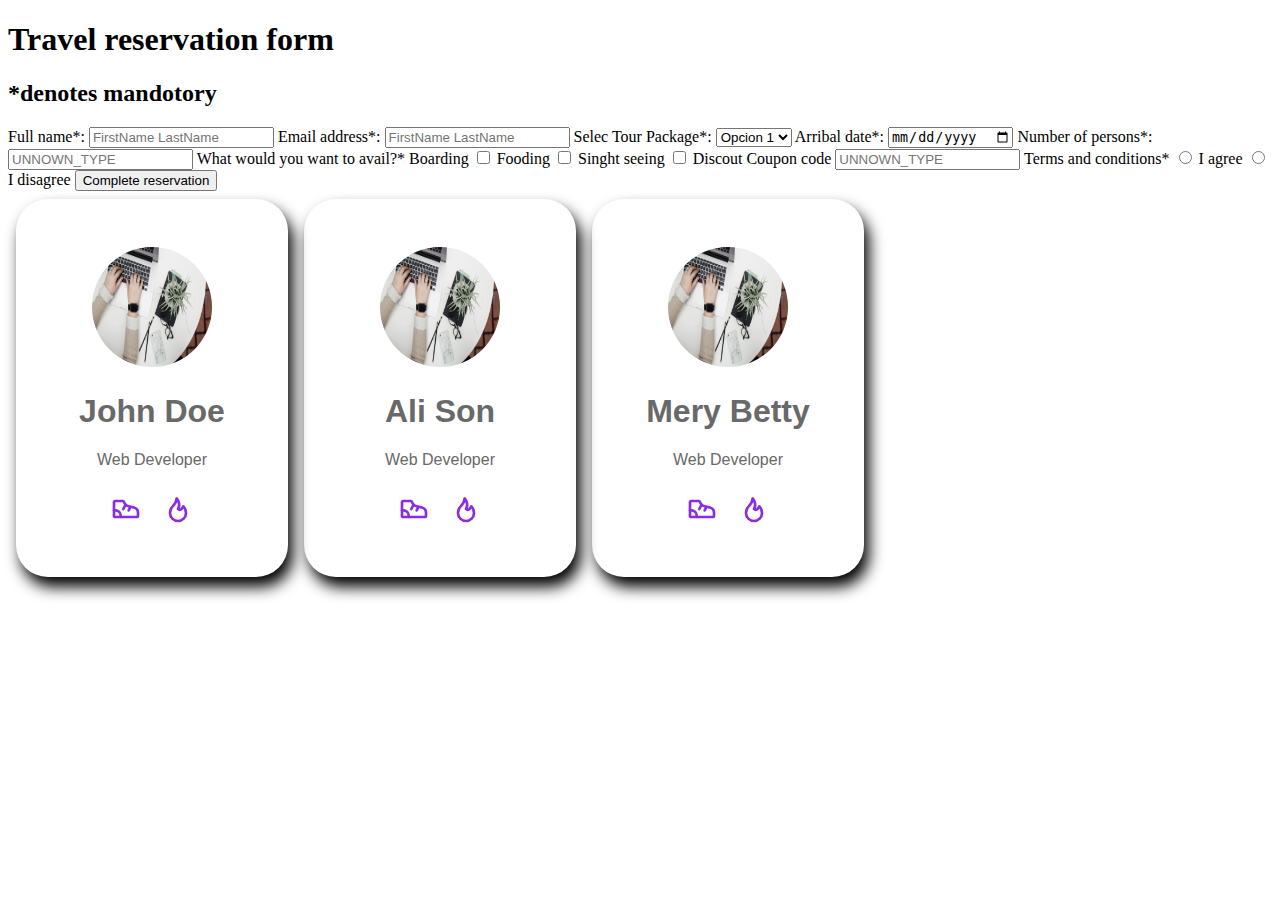
<file: assets/images/index.html>
<!DOCTYPE html>
<html lang="en">
  <head>
    <meta charset="UTF-8" />
    <meta
      name="viewport"
      content="width=device-width, user-scalable=no, initial-scale=1.0, maximum-scale=1.0, minimum-scale=1.0"
    />
    <meta http-equiv="X-UA-Compatible" content="ie=edge" />
    <link rel="stylesheet" href="style.css">
    <title>CSS Lessons</title>
  </head>
  <body>
    <div>
      <h1>Travel reservation form</h1>
      <h2>*denotes mandotory</h2>
      <label class="FullName">Full name*:</label>
      <input class="FullName" type="text" placeholder="FirstName LastName" />
      <label>Email address*:</label>
      <input type="text" placeholder="FirstName LastName" />
      <label>Selec Tour Package*:</label>
      <select name="select" id="">
        <option value="1">Opcion 1</option>
        <option value="2">Opcion 2</option>
        <option value="3">Opcion 3</option>
      </select>
      <label>Arribal date*:</label>
      <input type="date" placeholder="m/d/y" />
      <label>Number of persons*:</label>
      <input type="number" placeholder="UNNOWN_TYPE" />
      <label>What would you want to avail?*</label>
      <label for="">Boarding</label>
      <input type="checkbox" />
      <label for="">Fooding</label>
      <input type="checkbox" />
      <label for="">Singht seeing</label>
      <input type="checkbox" />
      <label for="">Discout Coupon code</label>
      <input type="text" placeholder="UNNOWN_TYPE" />
      <label for="">Terms and conditions*</label>
      <input type="radio" />
      <label for="">I agree</label>
      <input type="radio" />
      <label for="">I disagree</label>
      <button>Complete reservation</button>
    </div>
    <div class="cards">
      <div class="card">
        <img src="../images/hands.png" alt="imagen" />
        <h1>John Doe</h1>
        <p>Web Developer</p>
        <div class="icon">
          <img src="../icons/shoe.svg" alt="iconos" />
          <img src="../icons/flame.svg" alt="iconos" />
        </div>
      </div>
      <div class="card">
        <img src="../images/hands.png" alt="imagen" />
        <h1>Ali Son</h1>
        <p>Web Developer</p>
        <div class="icon">
          <img src="../icons/shoe.svg" alt="iconos" />
          <img src="../icons/flame.svg" alt="iconos" />
        </div>
      </div>
      <div class="card">
        <img src="../images/hands.png" alt="imagen" />
        <h1>Mery Betty</h1>
        <p>Web Developer</p>
        <div class="icon">
          <img src="../icons/shoe.svg" alt="iconos" />
          <img src="../icons/flame.svg" alt="iconos" />
        </div>
      </div>
    </div>
  </body>
</html>
</file>
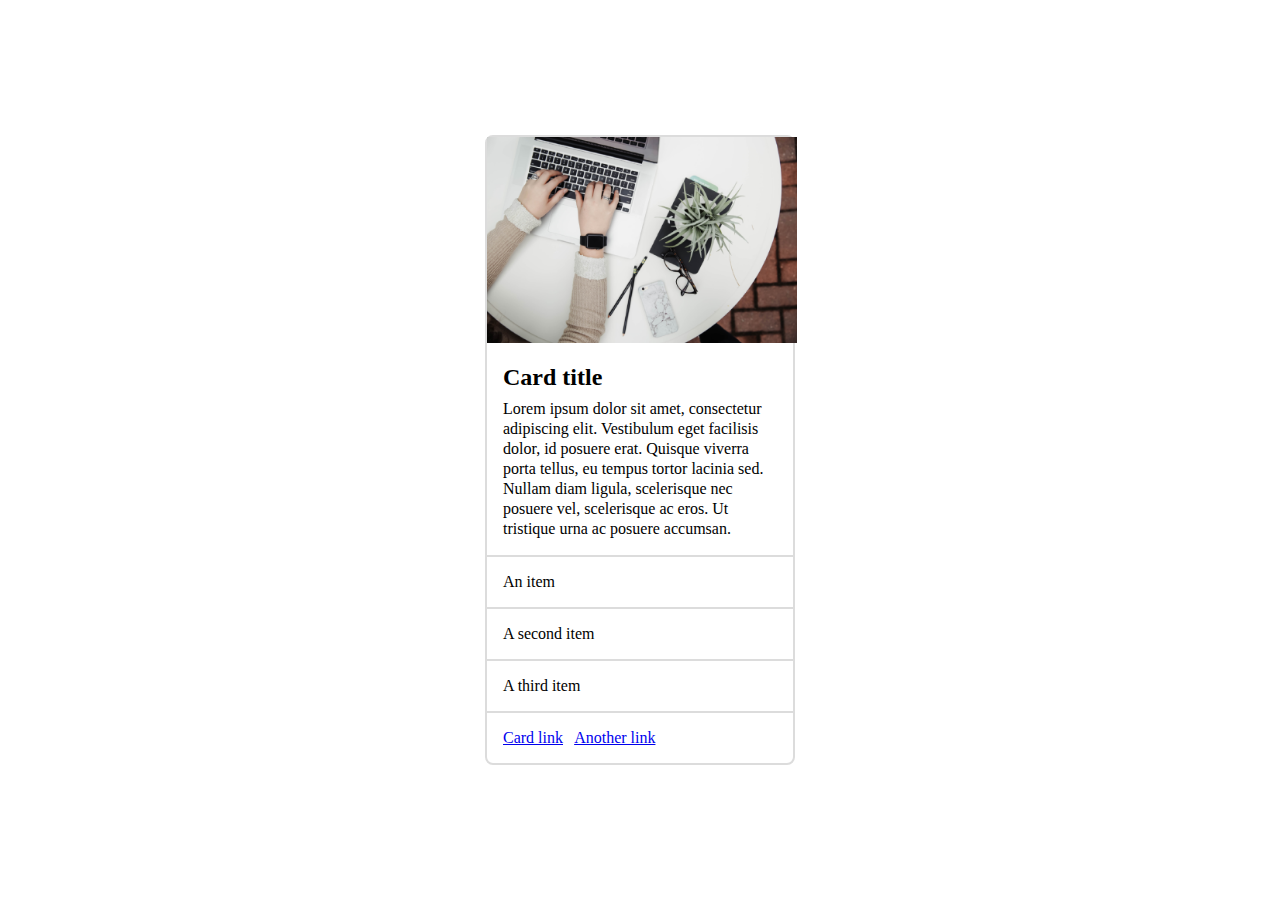
<file: src/my-card-2/index.html>
<!DOCTYPE html>
<html>
  <head>
    <meta http-equiv="X-UA-Compatible" content="IE=edge" />
    <meta charset="utf-8" />
    <meta
      name="viewport"
      content="width=device-width, initial-scale=1.0, maximum-scale=1.0, user-scalable=no"
    />
    <link rel="stylesheet" href="./index.css" />
    <title>My card</title>
  </head>
  <body>
    <div class="card">
      <img class="image" src="../../assets/hands.png" alt="Manos trabajando" />
      <section class="card__info">
        <p class="title">Card title</p>
        <p class="description">
          Lorem ipsum dolor sit amet, consectetur adipiscing elit. Vestibulum
          eget facilisis dolor, id posuere erat. Quisque viverra porta tellus,
          eu tempus tortor lacinia sed. Nullam diam ligula, scelerisque nec
          posuere vel, scelerisque ac eros. Ut tristique urna ac posuere
          accumsan.
        </p>
      </section>
      <section class="card__item">
        <p>An item</p>
      </section>
      <section class="card__item">
        <p>A second item</p>
      </section>
      <section class="card__item"><p>A third item</p></section>
      <footer class="card__footer">
        <a href="#">Card link</a>
        <a href="#">Another link</a>
      </footer>
    </div>
  </body>
</html>
</file>
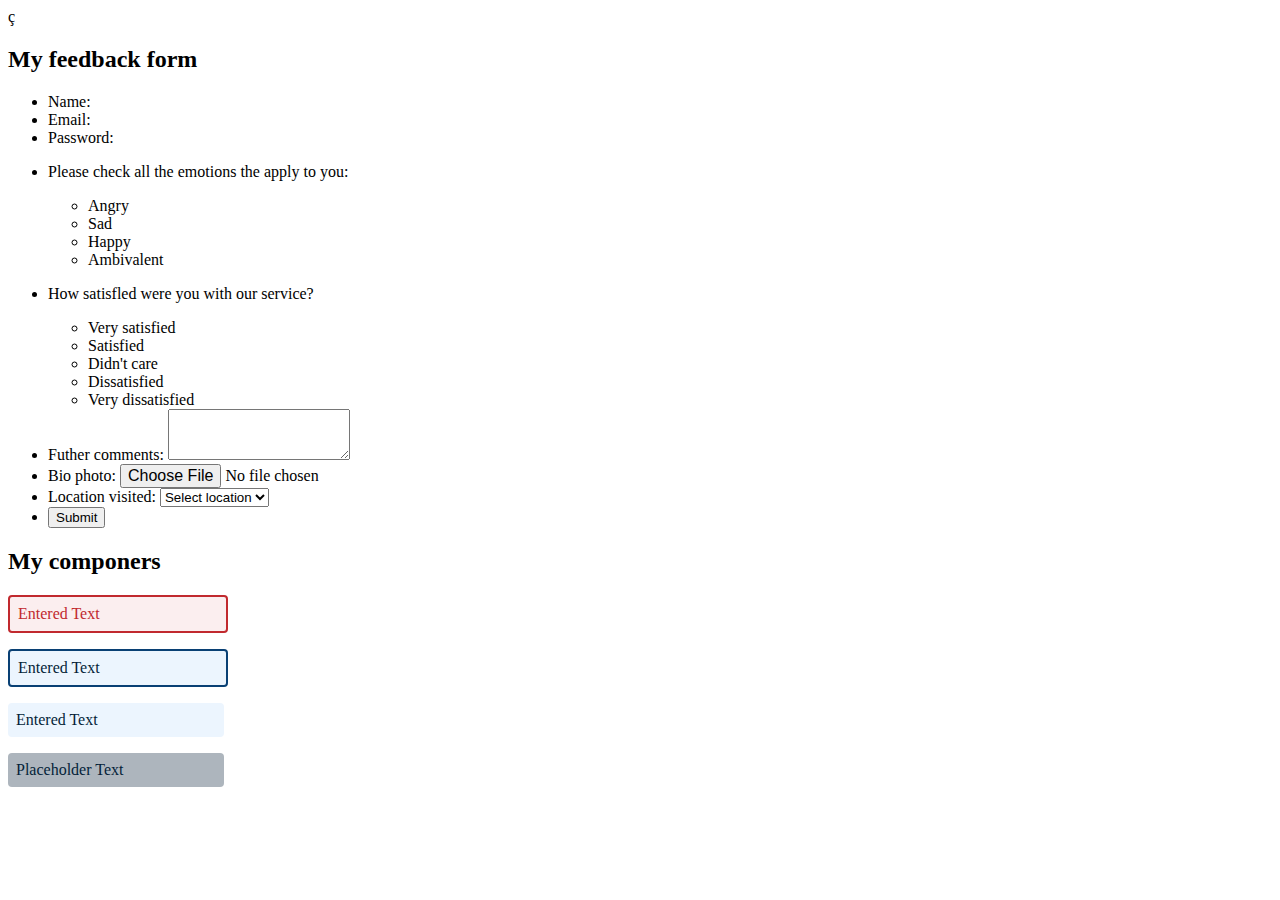
<file: src/survey-form-1/index.html>
<!DOCTYPE html>
<html>
  <head>
    <meta http-equiv="X-UA-Compatible" content="IE=edge" />
    <meta charset="utf-8" />
    <meta
      name="viewport"
      content="width=device-width, initial-scale=1.0, maximum-scale=1.0, user-scalable=no"
    />ç
    <link rel="stylesheet" href="index.css">
    <title>Collaboration project</title>
  </head>
  <body>
    <section>
      <h2>My feedback form</h2>
      <form>
        <ul>
          <li>
            <label for="Name">Name:</label>
            <input type="text" #Name />
          </li>
          <li>
            <label for="Email">Email:</label>
            <input type="email" #Email />
          </li>
          <li>
            <label for="Password">Password:</label>
            <input type="password" #Password />
          </li>
          <li>
            <p>Please check all the emotions the apply to you:</p>
            <ul>
              <li>
                <label for="Angry">Angry</label
                ><input type="checkbox" #Angry checked />
              </li>
              <li>
                <label for="Angry">Sad</label><input type="checkbox" #Sad />
              </li>
              <li>
                <label for="Angry">Happy</label><input type="checkbox" #Happy />
              </li>
              <li>
                <label for="Angry">Ambivalent</label
                ><input type="checkbox" #Ambivalent />
              </li>
            </ul>
          </li>
  
          <li>
            <p>How satisfled were you with our service?</p>
            <ul>
              <li>
                <label for="vsatisfied">Very satisfied</label>
                <input id="vsatisfied" type="radio" name="service" checked />
              </li>
              <li>
                <label for="satisfied">Satisfied</label>
                <input id="satisfied" type="radio" name="service" />
              </li>
              <li>
                <label for="didntcare">Didn't care</label>
                <input id="didntcare" type="radio" name="service" />
              </li>
              <li>
                <label for="dissatisfied">Dissatisfied</label>
                <input id="dissatisfied" type="radio" name="service" />
              </li>
              <li>
                <label for="vdissatisfied">Very dissatisfied</label>
                <input id="vdissatisfied" type="radio" name="service" />
              </li>
            </ul>
          </li>
  
          <li>
            <label for="futhercomment">Futher comments:</label>
            <textarea cols="20" rows="3"></textarea>
          </li>
          <li>
            <label for="photo">Bio photo:</label>
            <input accept="image/png,image/jpeg" type="file" id="photo" />
          </li>
          <li>
            <label for="ciudades">Location visited:</label>
            <select id="ciudades">
              <option disabled selected>Select location</option>
              <option value="Madrid">Madrid</option>
              <option value="Barcelona">Barcelona</option>
              <option value="Málaga">Málaga</option>
              <option value="Galicia">Galicia</option>
            </select>
          </li>
          <li>
            <button>Submit</button>
          </li>
        </ul>
      </form>
    </section>
    <section>
      <h2>My componers</h2>
      <div class="input-list">
        <input type="text" placeholder="Entered Text" class="input-error">
        <input type="text" placeholder="Entered Text" class="input-hover">
        <input type="text" placeholder="Entered Text" class="input-hover-2">
        <input type="text" placeholder="Placeholder Text" class="input-hover" disabled>
      </div>
    </section>
  </body>
</html>
</file>
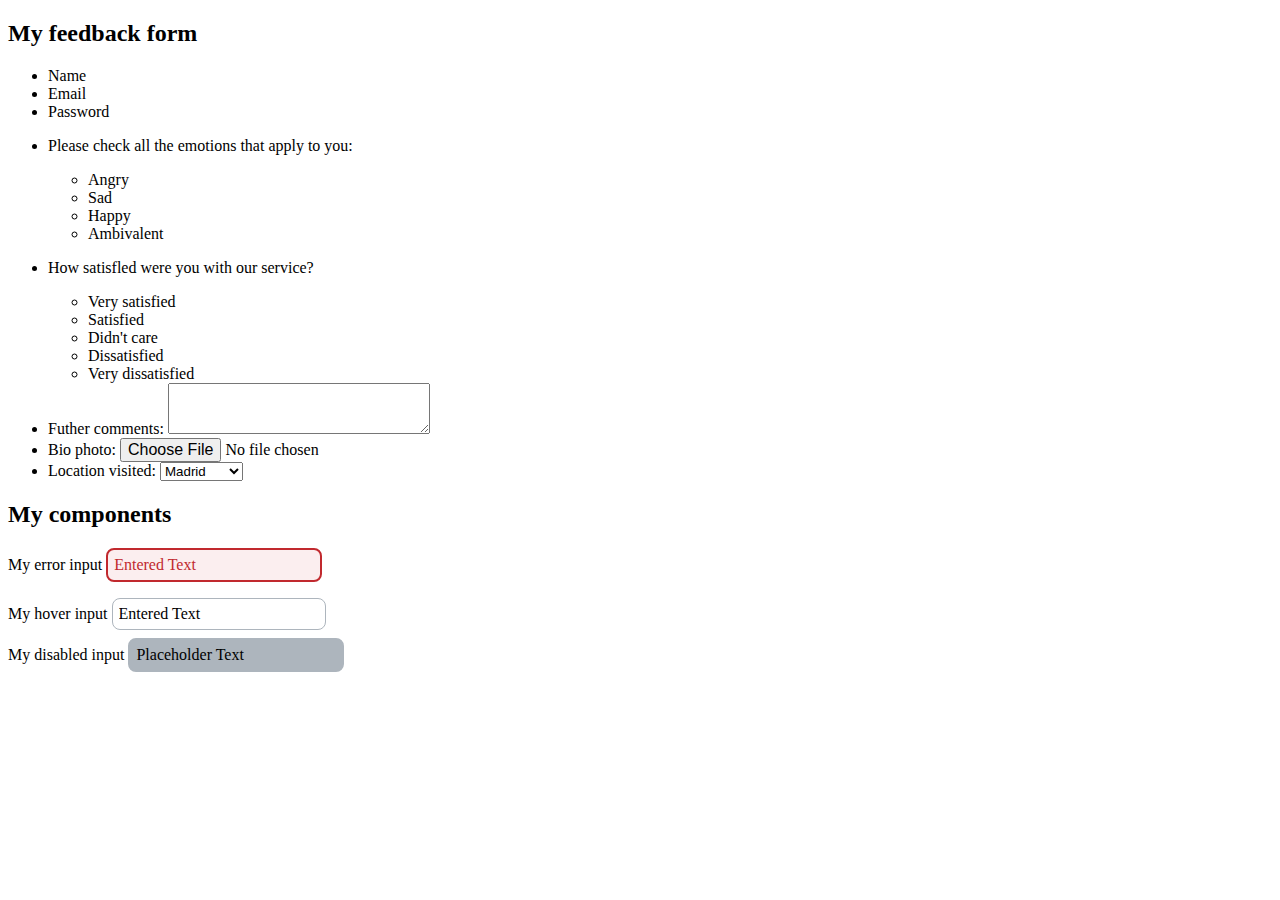
<file: src/survey-form-2/index.html>
<!DOCTYPE html>
<html>
  <head>
    <link rel="stylesheet" type="text/css" href="index.css"/>
    <meta http-equiv="X-UA-Compatible" content="IE=edge" />
    <meta charset="utf-8" />
    <meta
      name="viewport"
      content="width=device-width, initial-scale=1.0, maximum-scale=1.0, user-scalable=no"
    />
    <title>Collaboration project</title>
  </head>
  <body>
   <section>
    <h2>My feedback form</h2>
    <form>
      <ul>
        <li>
          <label for="name">Name</label>
          <input id="name" type="text" />
        </li>
        <li>
          <label for="email">Email</label>
          <input id="email" type="email" />
        </li>
        <li>
          <label for="pass">Password</label>
          <input id="pass" type="password" />
        </li>
        <li>
          <p>Please check all the emotions that apply to you:</p>
          <ul>
            <li>
              <label for="angry">Angry</label>
              <input id="angry" type="checkbox" />
            </li>
            <li>
              <label for="sad">Sad</label>
              <input id="sad" type="checkbox" />
            </li>
            <li>
              <label for="happy">Happy</label>
              <input id="happy" type="checkbox" />
            </li>
            <li>
              <label for="ambivalent">Ambivalent</label>
              <input id="ambivalent" type="checkbox" />
            </li>
          </ul>
        </li>

        <li>
          <p>How satisfled were you with our service?</p>
          <ul>
            <li>
              <label for="verysatisfied">Very satisfied</label>
              <input id="verysatisfied" type="radio" name="satisfied" />
            </li>
            <li>
              <label for="satisfied">Satisfied</label>
              <input id="satisfied" type="radio" name="satisfied" />
            </li>
            <li>
              <label for="didntcare">Didn't care</label>
              <input id="didntcare" type="radio" name="satisfied" />
            </li>
            <li>
              <label for="dissatisfied">Dissatisfied</label>
              <input id="dissatisfied" type="radio" name="satisfied" />
            </li>
            <li>
              <label for="vdissatisfied">Very dissatisfied</label>
              <input id="vdissatisfied" type="radio" name="satisfied" />
            </li>
          </ul>
        </li>

        <li>
          <label for="futhercomment">Futher comments:</label>
          <textarea cols="30" rows="3"></textarea>
        </li>

        <li>
          <label for="uploadPhoto">Bio photo:</label>
          <input type="file" id="uploadPhoto" />
        </li>

        <li>
          <label for="localizacion">Location visited:</label>
          <select name="slect">
            <option value="madrid">Madrid</option>
            <option value="barcelona">Barcelona</option>
            <option value="sevilla">Sevilla</option>
            <option value="granada">Granada</option>
          </select>
        </li>
      </ul>
    </form>
   </section>
   <section>
    <h2>My components</h2>
    <div #input-hover>
    <label for="input-error">My error input</label>
    <input type="text" #input-error class="input-error" placeholder="Entered Text"/>
    </div>
    
    <div id="input-hover">
      <label for="input-hover">My hover input</label>
      <input type="text" id="input-hover" class="input-hover" placeholder="Entered Text"/>
    </div>

    <div id="input-disabled">
      <label>My disabled input</label>
      <input type="text" placeholder="Placeholder Text" class="input-hover" disabled>
    </div>
    </section>
  </body>
</html>
</file>
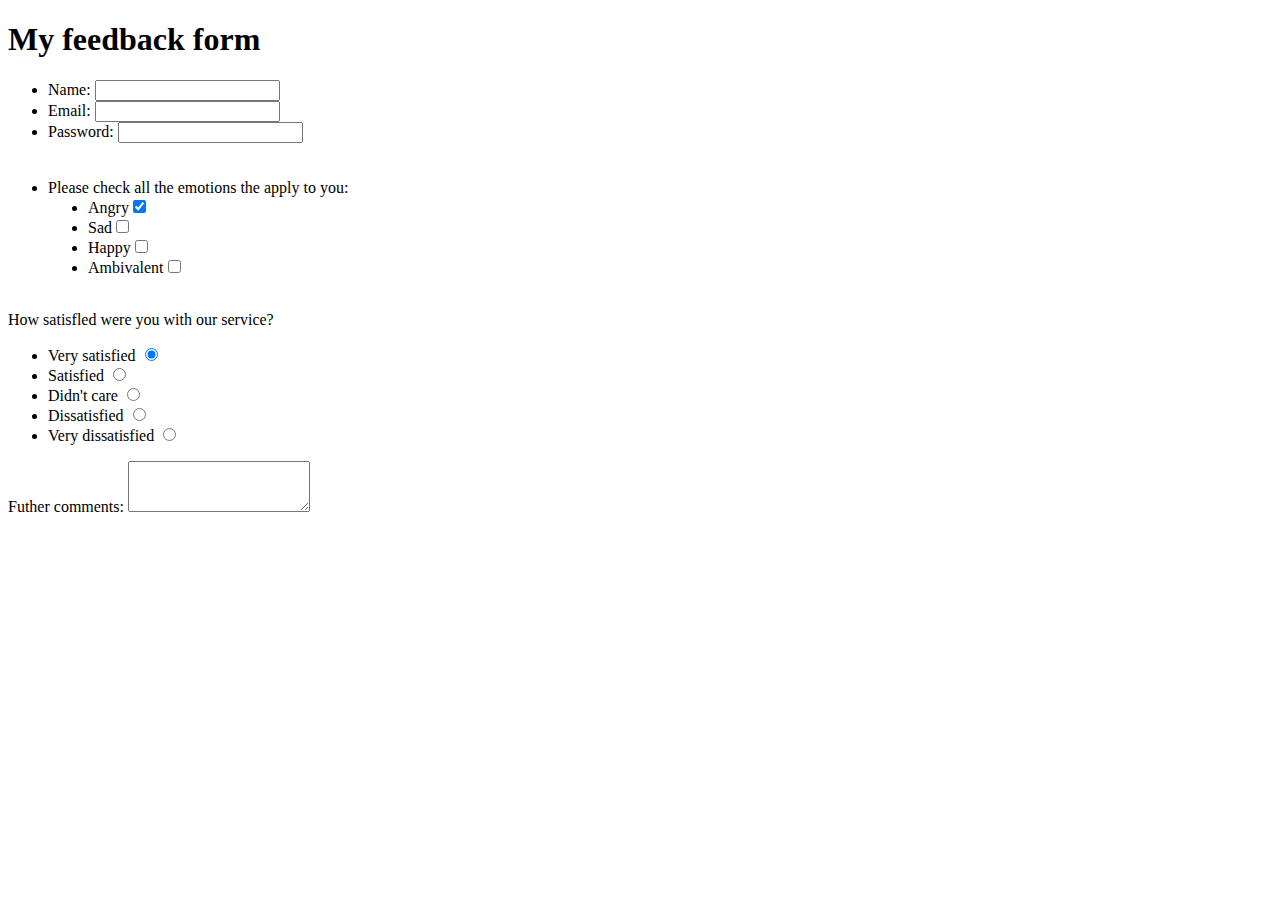
<file: collaboration-project-1.html>
<!DOCTYPE html>
<html>
  <head>
    <meta http-equiv="X-UA-Compatible" content="IE=edge" />
    <meta charset="utf-8" />
    <meta
      name="viewport"
      content="width=device-width, initial-scale=1.0, maximum-scale=1.0, user-scalable=no"
    />
    <title>Collaboration project</title>
  </head>
  <body>
    <h1>My feedback form</h1>
    <form>
      <ul>
        <li><label for="Name">Name:</label>
          <input type="text" #Name />
        </li>
        <li><label for="Email">Email:</label>
          <input type="email" #Email />
        </li>
        <li><label for="Password">Password:</label>
          <input type="password" #Password />
        </li>
        <br></br>
        <li>Please check all the emotions the apply to you:</li>
        <dd><li><label for="Angry">Angry</label><input type="checkbox" #Angry checked></li></dd>
        <dd><li><label for="Angry">Sad</label><input type="checkbox" #Sad></li></dd>
        <dd><li><label for="Angry">Happy</label><input type="checkbox" #Happy></li></dd>
        <dd><li><label for="Angry">Ambivalent</label><input type="checkbox" #Ambivalent></li></dd>
      </ul>
  
    <br>
    
      <li>How satisfled were you with our service?</li>
      <ul>
        <li>
          <label for="vsatisfied">Very satisfied</label>
          <input id="vsatisfied" type="radio" name="service" checked>
        </li>
        <li>
          <label for="satisfied">Satisfied</label>
          <input id="satisfied" type="radio" name="service">
        </li>
        <li>
          <label for="didntcare">Didn't care</label>
          <input id="didntcare" type="radio" name="service">
        </li>
        <li>
          <label for="dissatisfied">Dissatisfied</label>
          <input id="dissatisfied" type="radio" name="service">
        </li>
        <li>
          <label for="vdissatisfied">Very dissatisfied</label>
          <input id="vdissatisfied" type="radio" name="service">
        </li>
      </ul>
      </li>
      
      <li>
        <label for="futhercomment">Futher comments:</label>
        <textarea cols="20" rows="3"></textarea>
      </li>
    </form>
  </body>
</html>
</file>
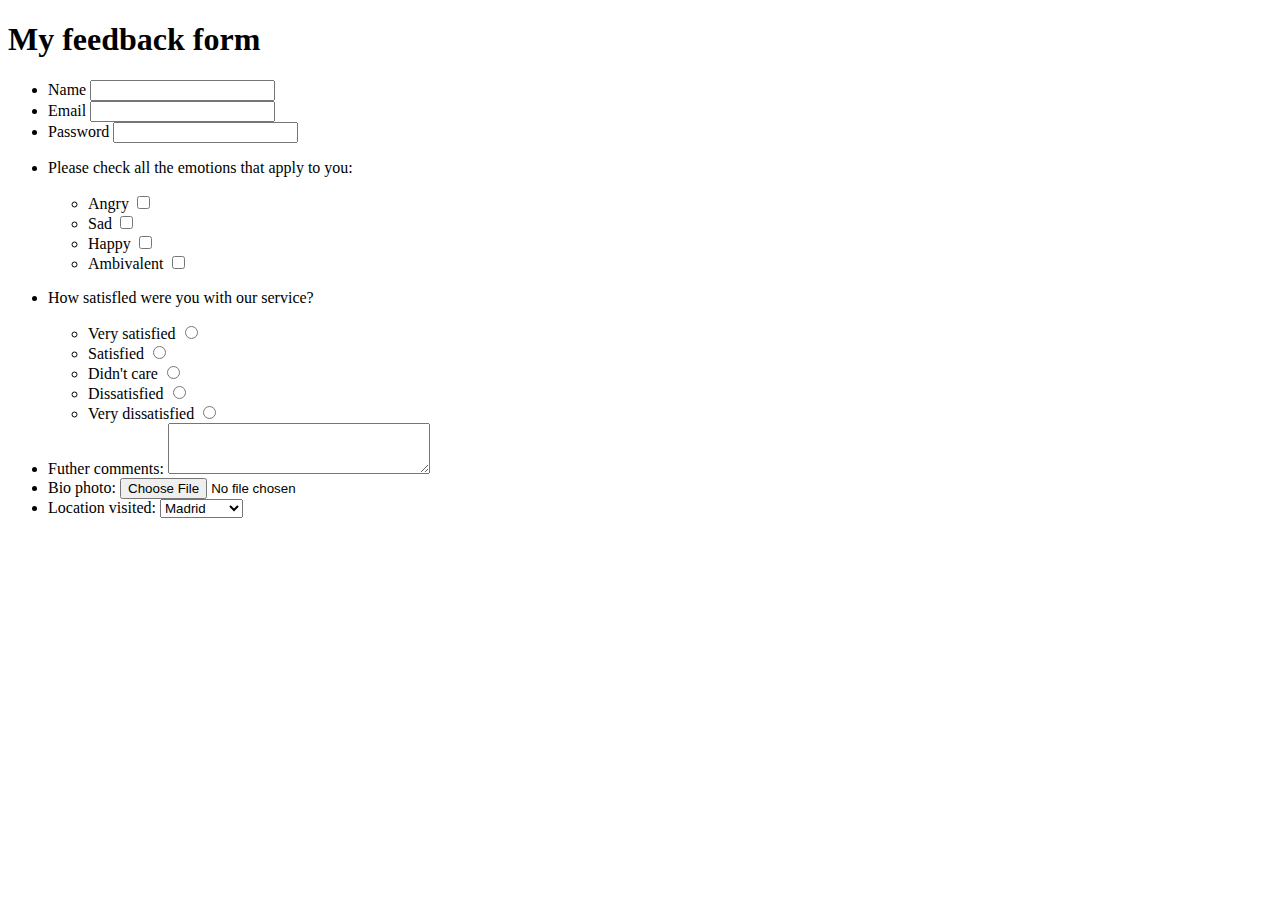
<file: collaboration-project-2.html>
<!DOCTYPE html>
<html>
  <head>
    <meta http-equiv="X-UA-Compatible" content="IE=edge" />
    <meta charset="utf-8" />
    <meta
      name="viewport"
      content="width=device-width, initial-scale=1.0, maximum-scale=1.0, user-scalable=no"
    />
    <title>Collaboration project</title>
  </head>
  <body>
    <h1>My feedback form</h1>
    <form>
      <ul>
        <li>
          <label for="name">Name</label>
          <input id="name" type="text" />
        </li>
        <li>
          <label for="email">Email</label>
          <input id="email" type="email">
        </li>
        <li>
          <label for="pass">Password</label>
          <input id="pass" type="password">
        </li>
        <li><p>Please check all the emotions that apply to you:</p>
          <ul>
            <li>
              <label for="angry">Angry</label>
              <input id="angry" type="checkbox">
            </li>
            <li>
              <label for="sad">Sad</label>
              <input id="sad" type="checkbox">
            </li>
            <li>
              <label for="happy">Happy</label>
              <input id="happy" type="checkbox">
            </li>
            <li>
              <label for="ambivalent">Ambivalent</label>
              <input id="ambivalent" type="checkbox">
            </li>
          </ul>

          <li> <p>How satisfled were you with our service?</p>
          <ul>
            <li>
              <label for="verysatisfied">Very satisfied</label>
              <input id="verysatisfied" type="radio" name="satisfied">
            </li>
            <li>
              <label for="satisfied">Satisfied</label>
              <input id="satisfied" type="radio" name="satisfied">
            </li>
            <li>
              <label for="didntcare">Didn't care</label>
              <input id="didntcare" type="radio" name="satisfied">
            </li>
            <li>
              <label for="dissatisfied">Dissatisfied</label>
              <input id="dissatisfied" type="radio" name="satisfied">
            </li>
            <li>
              <label for="vdissatisfied">Very dissatisfied</label>
              <input id="vdissatisfied" type="radio" name="satisfied">
            </li>
          </ul>
          </li>
          
          <li>
            <label for="futhercomment">Futher comments:</label>
            <textarea cols="30" rows="3"></textarea>
          </li>
          
          <li>
            <label for="uploadPhoto">Bio photo:</label>
            <input type="file" id="uploadPhoto">
          </li>

          <li>
            <label for="localizacion">Location visited:</label>
              <select name="slect">
                <option value="madrid">Madrid</option>
                <option value="barcelona">Barcelona</option>
                <option value="sevilla">Sevilla</option>
                <option value="granada">Granada</option>

              </select>
          </li>

        </li>
      </ul>
    </form>
  </body>
</html>
</file>
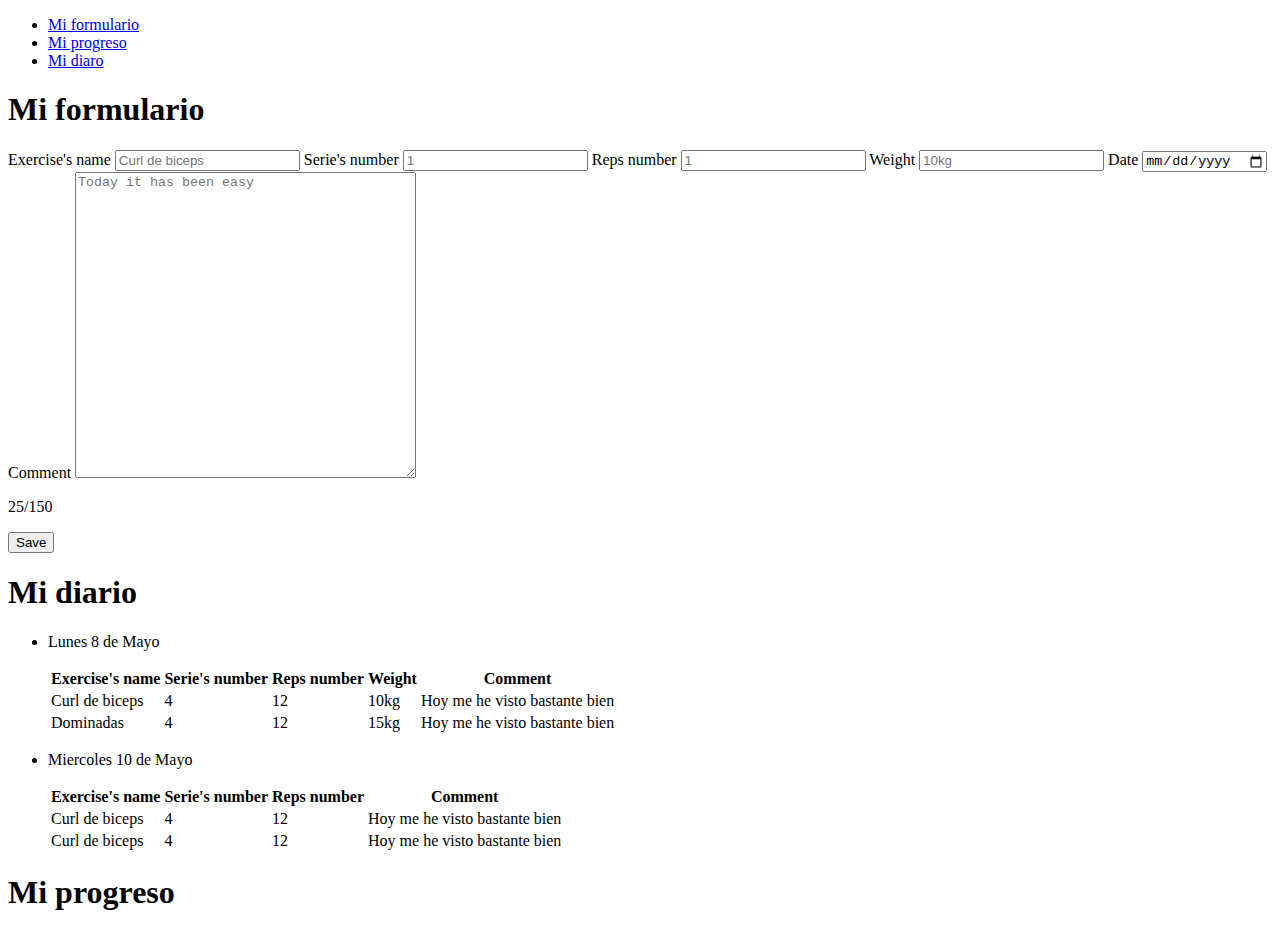
<file: index-1.html>
<!DOCTYPE html>
<html>
  <head>
    <meta http-equiv="X-UA-Compatible" content="IE=edge" />
    <meta charset="utf-8" />
    <meta
      name="viewport"
      content="width=device-width, initial-scale=1.0, maximum-scale=1.0, user-scalable=no"
    />
    <title>My fitness diary</title>
  </head>
  <body>
    <nav>
      <ul>
        <li><a href="#form">Mi formulario</a></li>
        <li><a href="#progress">Mi progreso</a></li>
        <li><a href="#diary">Mi diaro</a></li>
      </ul>
    </nav>
    <section id="form">
      <h1>Mi formulario</h1>
      <!-- Este formulario registra: nombre del ejercio, número de series, número de repeticiones, peso y comentarios adicionales -->
      <form>
        <label for="exercise-name">Exercise's name</label>
        <input
          type="text"
          id="exercise-name"
          placeholder="Curl de biceps"
          required
        />
        <label for="series-number">Serie's number</label>
        <input type="number" id="series-number" placeholder="1" />
        <label for="reps-number">Reps number</label>
        <input type="number" id="reps-number" placeholder="1" />
        <label for="weight">Weight</label>
        <input type="number" id="weight" placeholder="10kg" />
        <label for="date">Date</label>
        <input type="date" id="date" placeholder="10kg" />
        <div>
          <label for="comment">Comment</label>
          <textarea
            type="text"
            id="comment"
            placeholder="Today it has been easy"
            rows="20"
            cols="40"
          ></textarea>
          <p>25/150</p>
        </div>
        <button>Save</button>
      </form>
    </section>
    <section id="diary">
      <h1>Mi diario</h1>
      <ul>
        <li class="day">
          <p class="day__date">Lunes 8 de Mayo</p>
          <table>
            <tr>
              <th>Exercise's name</th>
              <th>Serie's number</th>
              <th>Reps number</th>
              <th>Weight</th>
              <th>Comment</th>
            </tr>
            <tr>
              <td>Curl de biceps</td>
              <td>4</td>
              <td>12</td>
              <td>10kg</td>
              <td>Hoy me he visto bastante bien</td>
            </tr>
            <tr>
              <td>Dominadas</td>
              <td>4</td>
              <td>12</td>
              <td>15kg</td>
              <td>Hoy me he visto bastante bien</td>
            </tr>
          </table>
        </li>
        <li class="day">
          <p class="day__date">Miercoles 10 de Mayo</p>
          <table>
            <tr>
              <th>Exercise's name</th>
              <th>Serie's number</th>
              <th>Reps number</th>
              <th>Comment</th>
            </tr>
            <tr>
              <td>Curl de biceps</td>
              <td>4</td>
              <td>12</td>
              <td>Hoy me he visto bastante bien</td>
            </tr>
            <tr>
              <td>Curl de biceps</td>
              <td>4</td>
              <td>12</td>
              <td>Hoy me he visto bastante bien</td>
            </tr>
          </table>
        </li>
      </ul>
    </section>
    <section id="progress">
      <h1>Mi progreso</h1>
    </section>
  </body>
</html>
</file>
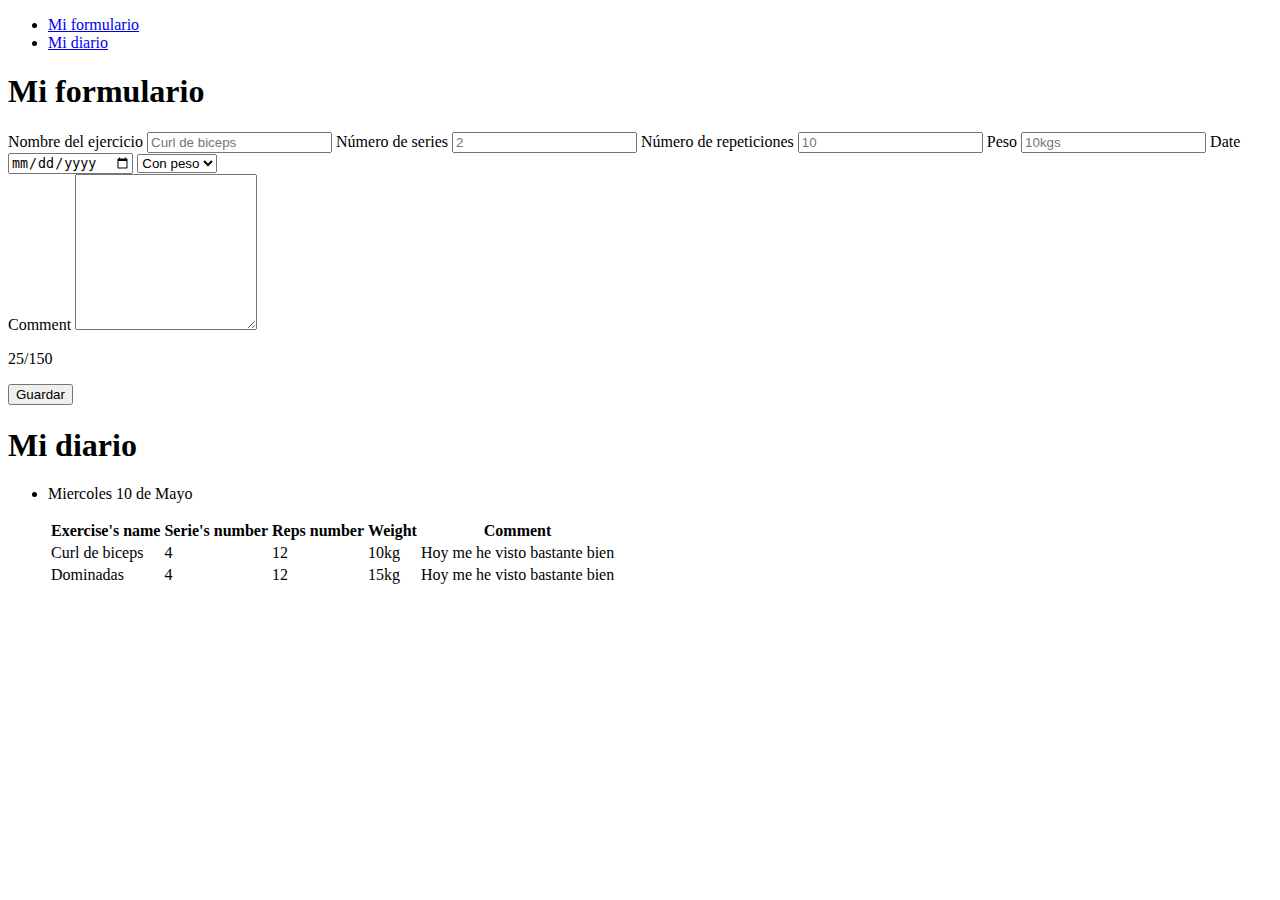
<file: index-2.html>
<!DOCTYPE html>
<html>
  <head>
    <meta http-equiv="X-UA-Compatible" content="IE=edge" />
    <meta charset="utf-8" />
    <meta
      name="viewport"
      content="width=device-width, initial-scale=1.0, maximum-scale=1.0, user-scalable=no"
    />
    <title>My fitness diary</title>
  </head>
  <body>
    <nav>
      <ul>
        <li><a href="#my-form">Mi formulario</a></li>
        <li><a href="#my-dictionary">Mi diario</a></li>
      </ul>
    </nav>
    <!-- Requisito-1: 
    Crear un formuario que nos permita recoger la siguiente info:
    - Nombre del ejercicio
    - Número de series
    - Número de repeticiones
    - Peso
    - Comentario sobre el ejercicio
    - Fecha de registro
    -->
    <section #my-form>
      <h1>Mi formulario</h1>
      <form class="form">
        <label for="exercise-name">Nombre del ejercicio</label>
        <input
          type="text"
          id="exercise-name"
          placeholder="Curl de biceps"
          required
        />
        <label for="exercise-series">Número de series</label>
        <input type="number" id="exercise-series" placeholder="2" required />
        <label for="exercise-reps">Número de repeticiones</label>
        <input type="number" #exercise-reps placeholder="10" required />
        <label for="exercise-weight">Peso</label>
        <input
          type="number"
          id="exercise-weight"
          placeholder="10kgs"
          required
        />
        <label for="exercise-weight">Date</label>
        <input
          type="date"
          id="exercise-weight"
          placeholder="10-05-23"
          required
        />
        <select id="exercise-type">
          <option value="weighted">Con peso</option>
          <option value="weightless">Sin peso</option>
        </select>
        <div>
          <label for="comment">Comment</label>
          <textarea
            type="text"
            id="comment"
            rows="10"
            cols="20"
            maxlength="150"
          ></textarea>
          <p>25/150</p>
        </div>
        <button>Guardar</button>
      </form>
    </section>
    <section #my-diary>
      <h1>Mi diario</h1>
      <ul>
        <li class="day">
          <p>Miercoles 10 de Mayo</p>
          <table>
            <thead>
              <th>Exercise's name</th>
              <th>Serie's number</th>
              <th>Reps number</th>
              <th>Weight</th>
              <th>Comment</th>
            </thead>
            <tbody>
              <tr>
                <td>Curl de biceps</td>
                <td>4</td>
                <td>12</td>
                <td>10kg</td>
                <td>Hoy me he visto bastante bien</td>
              </tr>
              <tr>
                <td>Dominadas</td>
                <td>4</td>
                <td>12</td>
                <td>15kg</td>
                <td>Hoy me he visto bastante bien</td>
              </tr>
            </tbody>
          </table>
        </li>
      </ul>
    </section>
  </body>
</html>
</file>
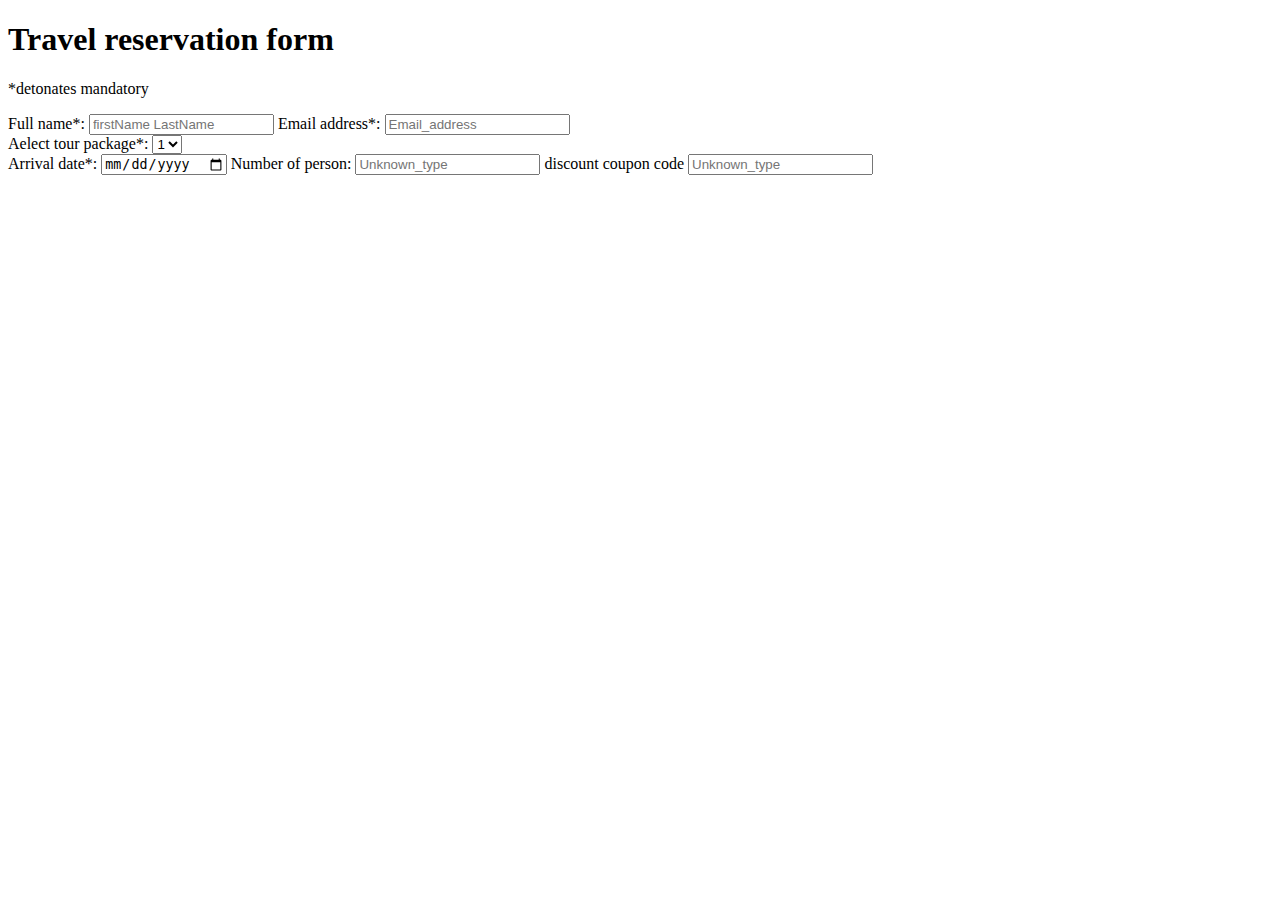
<file: assets/images/index-2.html>
<!DOCTYPE html>
<html lang="en">
<head>
    <meta charset="UTF-8">
    <meta http-equiv="X-UA-Compatible" content="IE=edge">
    <meta name="viewport" content="width=device-width, initial-scale=1.0">
    <title>Document</title>
</head>
<body>
    <h1> Travel reservation form </h1>
    <p> *detonates mandatory</p>
    <section>
        <label for="Name">Full name*:</label>
        <input type="" placeholder="firstName LastName">

        <label for="email">Email address*:</label>
        <input placeholder="Email_address">

        <form>
            <label for="select">Aelect tour package*:</label>
            <select> 
                <option>1</option>
                <option>2</option>
            </select>
        </form>    
        <label>Arrival date*:</label>
        <input type="date">
        <label for="person">Number of person:</label>
        <input type="text" placeholder="Unknown_type">
    
        <label> discount coupon code</label>
        <input type="text" placeholder="Unknown_type">
    </section>
</body>
</html>
</file>
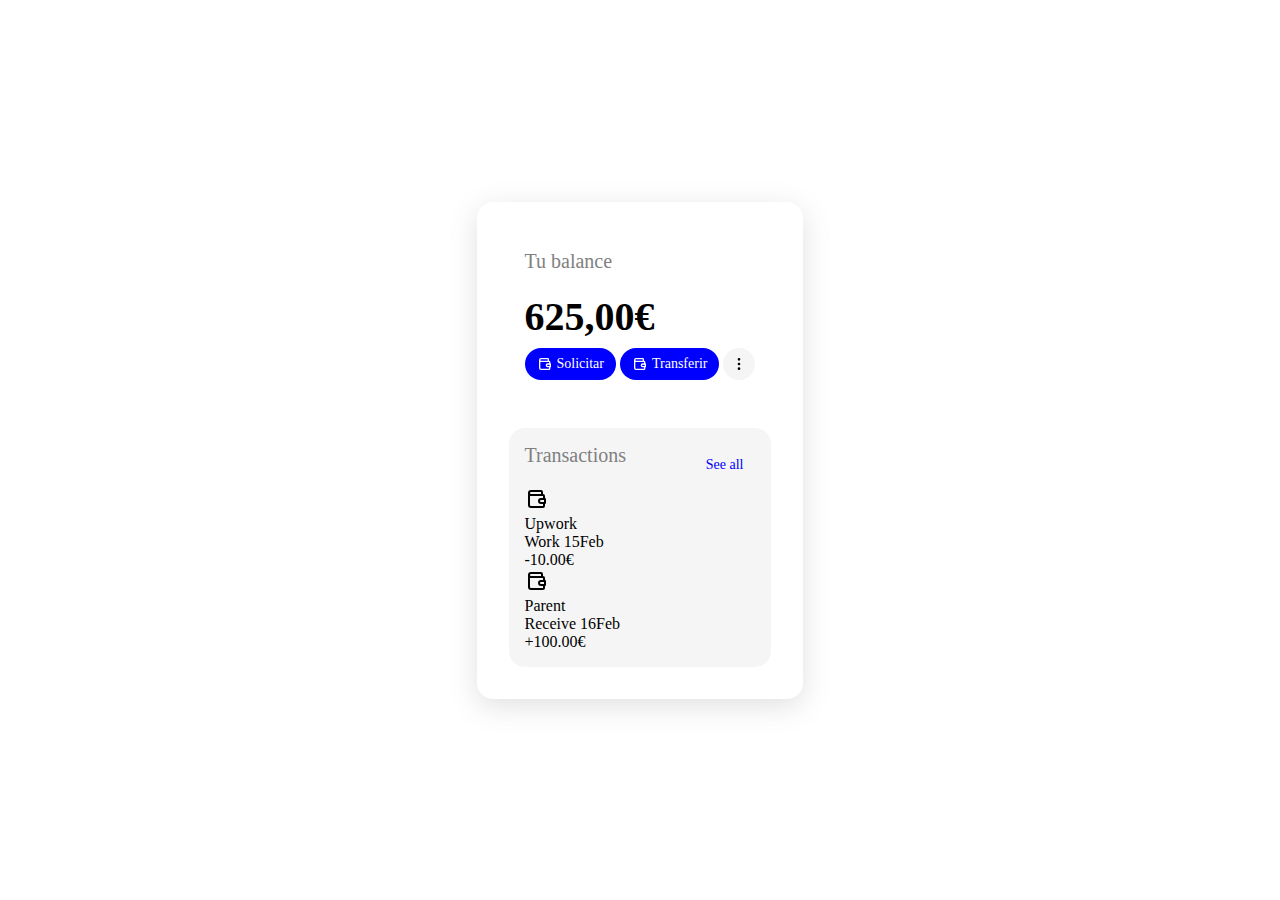
<file: src/checkpoint-1/index-1.html>
<!DOCTYPE html>
<html>
  <head>
    <meta http-equiv="X-UA-Compatible" content="IE=edge" />
    <meta charset="utf-8" />
    <meta
      name="viewport"
      content="width=device-width, initial-scale=1.0, maximum-scale=1.0, user-scalable=no"
    />
    <link rel="stylesheet" href="./index-1.css" />
    <title>Checkpoint 1</title>
  </head>
  <body>
    <div class="wrapper">
      <section class="resume">
        <h3 class="title">Tu balance</h3>
        <p class="amount">625,00€</p>
        <div class="buttons">
          <button class="button button--primary">
            <img src="./wallet.svg" alt="Solicitar cantidad" />
            Solicitar
          </button>
          <button class="button button--primary">
            <img src="./wallet.svg" alt="Transferir dinero" />
            Transferir
          </button>
          <button class="button button--secondary button--icon">
            <img src="./dots-vertical.svg" alt="Más opciones" />
          </button>
        </div>
      </section>
      <section class="transactions">
        <div class="transactions__header">
          <h3 class="title">Transactions</h3>
          <button class="button button--primary button--transparent">
            See all
          </button>
        </div>
        <ul class="transactions__body">
          <li class="transaction">
            <div class="transaction__icon-wrapper">
              <img src="./wallet.svg" alt="Icono transferencia" />
            </div>
            <div class="transaction__data">
              <div class="transaction__info">
                <p class="transaction__title">Upwork</p>
                <p class="transaction__date">Work 15Feb</p>
              </div>
              <div class="transaction__money">
                <p class="transaction__amount transaction__amount--negative">
                  -10.00€
                </p>
              </div>
            </div>
          </li>
          <li class="transaction">
            <div class="transaction__icon-wrapper">
              <img src="./wallet.svg" alt="Icono transferencia" />
            </div>
            <div class="transaction__data">
              <div class="transaction__info">
                <p class="transaction__title">Parent</p>
                <p class="transaction__date">Receive 16Feb</p>
              </div>
              <div class="transaction__money">
                <p class="transaction__amount transaction__amount--positive">
                  +100.00€
                </p>
              </div>
            </div>
          </li>
        </ul>
      </section>
    </div>
  </body>
</html>
</file>
<file: assets/images/style.css>
.cards{
    display: inline-flex;
    align-items: center;
    justify-content:center;
    text-align: center;
    font-family: sans-serif;
    
}
.card{
    border-radius: 2rem;
    box-shadow: 5px 10px 15px black;
    box-sizing: border-box;
    padding: 1rem;
    width: 17rem;
    margin: 0.5rem;
    color:dimgrey

}
.card img{
    margin-top: 2rem;
    height: 120px;
    width: 120px;
    border-radius: 60px;
}
.icon img{
    height: 2rem;
    width: 2rem;
    margin: 0.5rem;
    margin-bottom: 2rem;
    filter: invert(32%) sepia(97%) saturate(5144%) hue-rotate(263deg) brightness(88%) contrast(101%);
}
</file>
<file: src/my-card-2/index.css>
:root {
  --title-font-size: 24px;
  --title-line-height: 28px;
  --body-font-size: 16px;
  --body-line-height: 20px;
  --card-width: 310px;
  --default-padding: 16px;
  --default-border: solid 2px gainsboro;
}

* {
  margin: 0;
  padding: 0;
  box-sizing: border-box;
}

html,
body {
  height: 100%;
}

body {
  display: flex;
  align-items: center;
  justify-content: center;
}

.card {
  border: var(--default-border);
  border-radius: 8px;
  width: var(--card-width);
}

.card__info,
.card__item {
  padding: var(--default-padding);
  border-bottom: var(--default-border);
}

.card__footer {
  padding: var(--default-padding);
}

.image {
  width: var(--card-width);
}

.title {
  font-size: var(--title-font-size);
  line-height: var(--title-line-height);
  font-weight: 600;
}

.card__info .title {
  margin-bottom: 8px;
}

.description {
  font-size: var(--body-font-size);
  line-height: var(--body-line-height);
}

.card__footer a:first-child {
  margin-right: 8px;
}
</file>
<file: src/survey-form-1/index.css>
:root {
  --primary-color: #094074;
  --primary-color-dark: #041f39;
  --primary-color-light: #ecf5fe;
  --danger-color: #c1292e;
  --danger-color-dark: #531319;
  --danger-color-light: #fbeeef;
  --gray-color: #343a40;
  --gray-color-dark: #adb5bd;
  --gray-color-light: #f8f9fa;
}

input {
  all: unset;
}
.input-list {
  display: flex;
  flex-direction: column;
  gap: 1rem;
  align-items: flex-start;
}

.input-error {
  color: var(--danger-color);
  background-color: var(--danger-color-light);
  border: solid 2px var(--danger-color);
  padding: 8px;
  border-radius: 4px;
}
.input-error::placeholder {
  color: var(--danger-color);
}

 /* ===== INPUT_HOVER ===== */


.input-hover {
  border: solid 2px var(--primary-color);
  padding: 8px;
  border-radius: 4px;
  background-color: var(--primary-color-light);
}

.input-hover:hover {
  background-color: var(--primary-color);
  padding: 8px;
  border-radius: 4px;
}
.input-hover-2 {
  padding: 8px;
  border-radius: 4px;
  background-color: var(--primary-color-light);
}
.input-hover-2:hover {
  border:2px solid var(--primary-color);
}
.input-hover-2:hover::placeholder {
  color: var(--primary-color-dark);
}
.input-hover-2::placeholder {
  color: var(--primary-color-dark);
}
.input-hover:hover::placeholder {
  color: var(--primary-color-light);
}
.input-hover:focus {
  background-color: var(--primary-color-dark);
  color: var(--primary-color-light);
}
.input-hover::placeholder {
  color: var(--primary-color-dark);
}
/*  ===== END INPUT-HOVER ===== */


.input-hover::placeholder{
  color:var(--primary-color-dark)
}
/* .input-dissable{
  border: solid 2px var(--gray-color-dark);
  background-color: var(--gray-color-dark);
  padding: 8px;
  border-radius: 4px; 
}*/

 .input-hover:disabled{
  background-color: var(--gray-color-dark);
  color:var(--gray-color);
  border: var(--gray-color-dark);
</file>
<file: src/survey-form-2/index.css>
:root {
  --primary-color: #1376d2;
  --primary-color-dark: #041f39;
  --primary-color-light: #ecf5fe;
  --danger-color: #c1292e;
  --danger-color-dark: #531319;
  --danger-color-light: #fbeeef;
  --gray-color: #343a40;
  --gray-color-dark: #adb5bd;
  --gray-color-light: #f8f9fa;
}

input {
  all: unset;
}
.input-error {
  color: var(--danger-color);
  border: solid 2px var(--danger-color);
  background-color: var(--danger-color-light);
  border-radius: 0.5rem;
  padding:  0.375rem;
}

#input-error{
  margin-top: 0.5rem;
}

.input-error::placeholder {
  color: var(--danger-color);
}

#input-hover {
  margin-top: 0.5rem;
}

.input-hover {
  border: 1px solid var(--gray-color-dark);
  border-radius: 0.5em;
  padding: 0.375em;
}

.input-hover::placeholder {
  color: black;
}

.input-hover:focus {
  border: 1px solid var(--primary-color)
}

.input-hover:hover {
  border: 1px solid var(--primary-color);
  cursor: pointer;
  background-color: white ;
}

#input-disabled{
  margin-top: 0.5rem;
}

.input-hover:disabled{
  border: solid 0.125rem var(--gray-color-dark);
  border-radius: 0.5rem;
  background-color: var(--gray-color-dark);
  padding: 0.375rem;
}
.input-hover:disabled:hover{
  cursor: auto;
}
</file>
<file: src/checkpoint-1/index-1.css>
* {
  padding: 0;
  margin: 0;
}

html,
body {
  height: 100%;
  min-height: 100%;
}

body {
  display: flex;
  justify-content: center;
  align-items: center;
}

ul {
  list-style: none;
}

button {
  all: unset;
}

section {
  padding: 1rem;
}

div.wrapper {
  box-shadow: rgba(100, 100, 111, 0.2) 0px 7px 29px 0px;
  padding: 2rem;
  border-radius: 1rem;
}

h3.title {
  font-size: 1.25rem;
  font-weight: 400;
  color: grey;
  margin-bottom: 1.25rem;
}

p.amount {
  font-size: 2.5rem;
  font-weight: 700;
  margin-bottom: 0.5rem;
}

div.buttons {
  margin-bottom: 2rem;
  display: flex;
  align-items: center;
  gap: 0.25rem;
}

button.button {
  display: flex;
  align-items: center;
  gap: 0.25rem;
  padding: 0.5rem 0.75rem;
  border-radius: 2rem;
  font-size: 0.875rem;
}

button.button:hover {
  cursor: pointer;
}

button.button.button--icon {
  padding: 0;
  background-color: whitesmoke;
  border-radius: 100%;
  display: flex;
  align-items: center;
  justify-content: center;
  height: 2rem;
  width: 2rem;
}

button.button.button--primary {
  background-color: blue;
  color: white;
}

button.button.button--primary.button--transparent {
  color: blue;
  background-color: rgba(0, 0, 0, 0);
  opacity: 1;
}

button.button img {
  height: 1rem;
  width: 1rem;
}

button.button.button--primary img {
  filter: invert(99%) sepia(100%) saturate(0%) hue-rotate(99deg)
    brightness(103%) contrast(104%);
}

section.transactions {
  background-color: whitesmoke;
  border-radius: 1rem;
}

section.transactions div.transactions__header {
  display: flex;
  align-items: center;
  justify-content: space-between;
}
</file>
